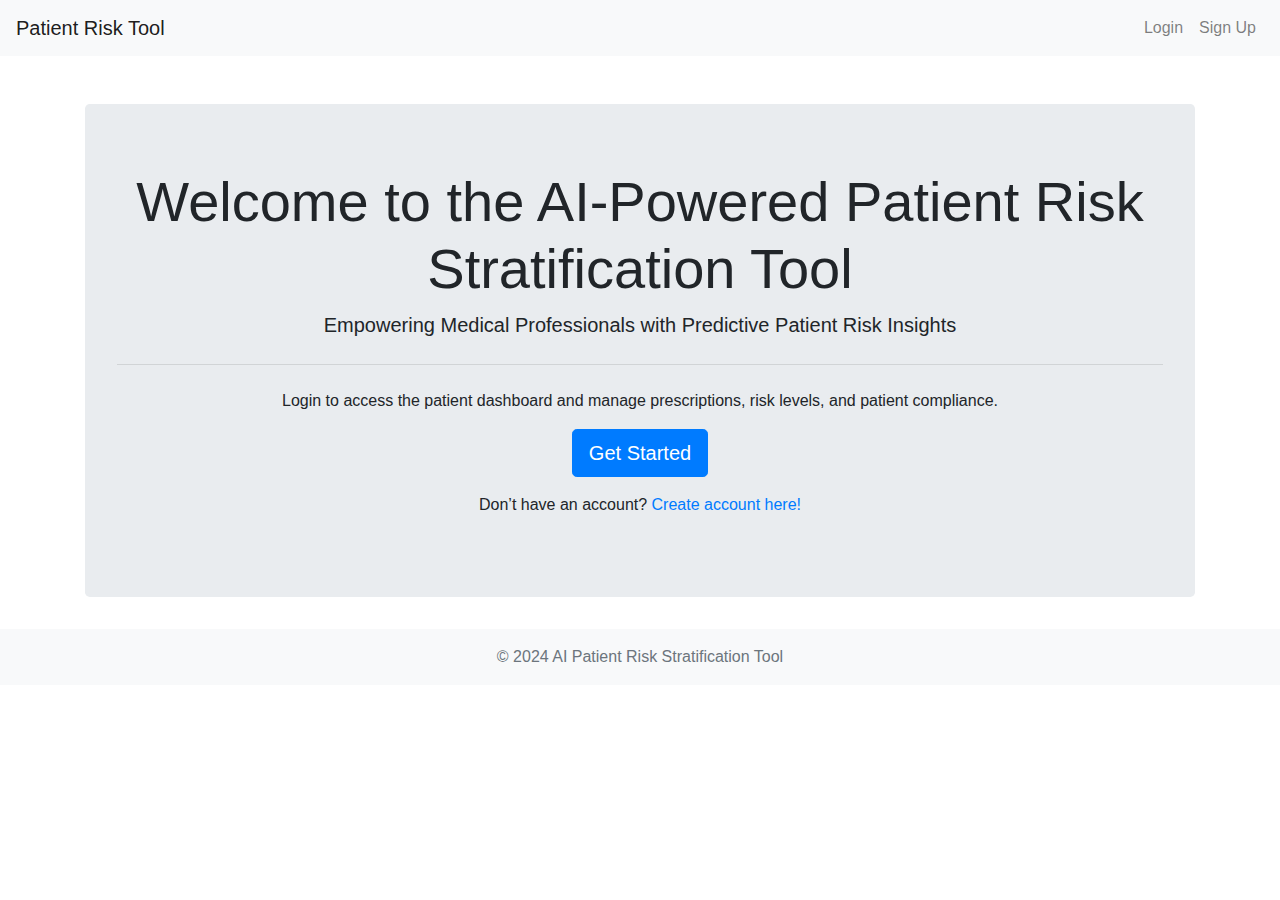
<file: Code/NJIT Hack/templates/index.html>
<!DOCTYPE html>
<html lang="en">
<head>
    <meta charset="UTF-8">
    <meta name="viewport" content="width=device-width, initial-scale=1.0">
    <title>AI Patient Risk Stratification Tool</title>
    <link rel="stylesheet" href="https://stackpath.bootstrapcdn.com/bootstrap/4.5.2/css/bootstrap.min.css">
</head>
<body>
    <!-- Navbar -->
    <nav class="navbar navbar-expand-lg navbar-light bg-light">
        <a class="navbar-brand" href="/">Patient Risk Tool</a>
        <div class="collapse navbar-collapse">
            <ul class="navbar-nav ml-auto">
                <li class="nav-item"><a class="nav-link" href="/login">Login</a></li>
                <li class="nav-item"><a class="nav-link" href="/signup">Sign Up</a></li>
            </ul>
        </div>
    </nav>

    <!-- Main Content -->
    <div class="container mt-5">
        <div class="jumbotron text-center">
            <h1 class="display-4">Welcome to the AI-Powered Patient Risk Stratification Tool</h1>
            <p class="lead">Empowering Medical Professionals with Predictive Patient Risk Insights</p>
            <hr class="my-4">
            <p>Login to access the patient dashboard and manage prescriptions, risk levels, and patient compliance.</p>
            <a class="btn btn-primary btn-lg" href="/login" role="button">Get Started</a>
            <p class="mt-3">Don’t have an account? <a href="/signup">Create account here!</a></p>
        </div>
    </div>

    <!-- Footer -->
    <footer class="footer mt-auto py-3 bg-light">
        <div class="container text-center">
            <span class="text-muted">&copy; 2024 AI Patient Risk Stratification Tool</span>
        </div>
    </footer>

    <!-- Optional JavaScript -->
    <script src="https://code.jquery.com/jquery-3.5.1.slim.min.js"></script>
    <script src="https://cdn.jsdelivr.net/npm/@popperjs/core@2.5.3/dist/umd/popper.min.js"></script>
    <script src="https://stackpath.bootstrapcdn.com/bootstrap/4.5.2/js/bootstrap.min.js"></script>
</body>
</html>
</file>
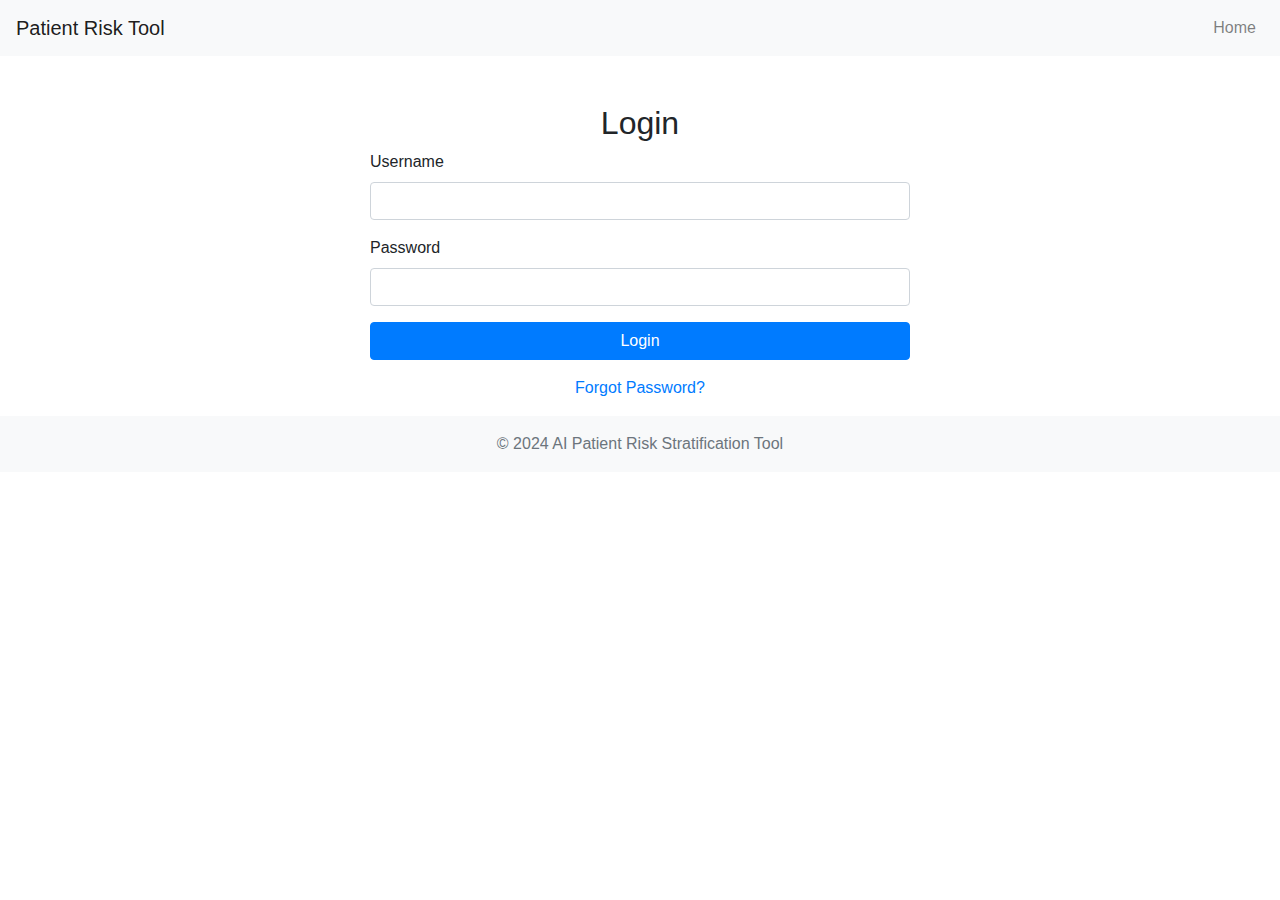
<file: Code/NJIT Hack/templates/login.html>
<!DOCTYPE html>
<html lang="en">
<head>
    <meta charset="UTF-8">
    <meta name="viewport" content="width=device-width, initial-scale=1.0">
    <title>Login - AI Patient Risk Stratification Tool</title>
    <link rel="stylesheet" href="https://stackpath.bootstrapcdn.com/bootstrap/4.5.2/css/bootstrap.min.css">
</head>
<body>
    <!-- Navbar -->
    <nav class="navbar navbar-expand-lg navbar-light bg-light">
        <a class="navbar-brand" href="/">Patient Risk Tool</a>
        <div class="collapse navbar-collapse">
            <ul class="navbar-nav ml-auto">
                <li class="nav-item"><a class="nav-link" href="/">Home</a></li>
            </ul>
        </div>
    </nav>

    <!-- Main Content -->
    <div class="container mt-5">
        <div class="row justify-content-center">
            <div class="col-md-6">
                <h2 class="text-center">Login</h2>
                <form method="POST" action="/login">
                    <div class="form-group">
                        <label for="username">Username</label>
                        <input type="text" class="form-control" id="username" name="username" required>
                    </div>
                    <div class="form-group">
                        <label for="password">Password</label>
                        <input type="password" class="form-control" id="password" name="password" required>
                    </div>
                    <button type="submit" class="btn btn-primary btn-block">Login</button>
                </form>
                <p class="text-center mt-3">
                    <a href="#">Forgot Password?</a>
                </p>
            </div>
        </div>
    </div>

    <!-- Footer -->
    <footer class="footer mt-auto py-3 bg-light">
        <div class="container text-center">
            <span class="text-muted">&copy; 2024 AI Patient Risk Stratification Tool</span>
        </div>
    </footer>

    <!-- Optional JavaScript -->
    <script src="https://code.jquery.com/jquery-3.5.1.slim.min.js"></script>
    <script src="https://cdn.jsdelivr.net/npm/@popperjs/core@2.5.3/dist/umd/popper.min.js"></script>
    <script src="https://stackpath.bootstrapcdn.com/bootstrap/4.5.2/js/bootstrap.min.js"></script>
</body>
</html>
</file>
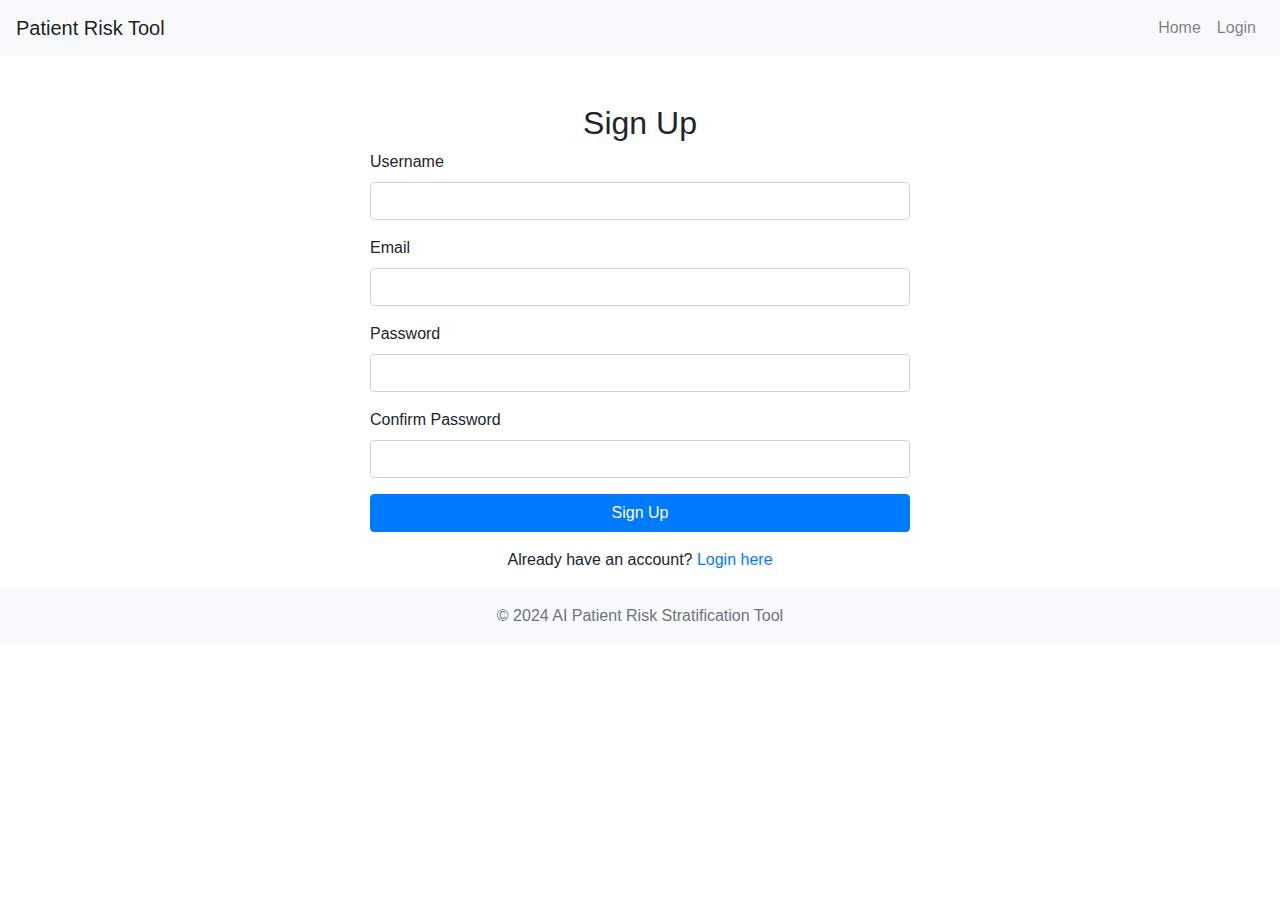
<file: Code/NJIT Hack/templates/signup.html>
<!DOCTYPE html>
<html lang="en">
<head>
    <meta charset="UTF-8">
    <meta name="viewport" content="width=device-width, initial-scale=1.0">
    <title>Sign Up - AI Patient Risk Stratification Tool</title>
    <link rel="stylesheet" href="https://stackpath.bootstrapcdn.com/bootstrap/4.5.2/css/bootstrap.min.css">
</head>
<body>
    <!-- Navbar -->
    <nav class="navbar navbar-expand-lg navbar-light bg-light">
        <a class="navbar-brand" href="/">Patient Risk Tool</a>
        <div class="collapse navbar-collapse">
            <ul class="navbar-nav ml-auto">
                <li class="nav-item"><a class="nav-link" href="/">Home</a></li>
                <li class="nav-item"><a class="nav-link" href="/login">Login</a></li>
            </ul>
        </div>
    </nav>

    <!-- Main Content -->
    <div class="container mt-5">
        <div class="row justify-content-center">
            <div class="col-md-6">
                <h2 class="text-center">Sign Up</h2>
                <form method="POST" action="/signup">
                    <div class="form-group">
                        <label for="username">Username</label>
                        <input type="text" class="form-control" id="username" name="username" required>
                    </div>
                    <div class="form-group">
                        <label for="email">Email</label>
                        <input type="email" class="form-control" id="email" name="email" required>
                    </div>
                    <div class="form-group">
                        <label for="password">Password</label>
                        <input type="password" class="form-control" id="password" name="password" required>
                    </div>
                    <div class="form-group">
                        <label for="confirm_password">Confirm Password</label>
                        <input type="password" class="form-control" id="confirm_password" name="confirm_password" required>
                    </div>
                    <button type="submit" class="btn btn-primary btn-block">Sign Up</button>
                </form>
                <p class="text-center mt-3">
                    Already have an account? <a href="/login">Login here</a>
                </p>
            </div>
        </div>
    </div>

    <!-- Footer -->
    <footer class="footer mt-auto py-3 bg-light">
        <div class="container text-center">
            <span class="text-muted">&copy; 2024 AI Patient Risk Stratification Tool</span>
        </div>
    </footer>

    <!-- Optional JavaScript -->
    <script src="https://code.jquery.com/jquery-3.5.1.slim.min.js"></script>
    <script src="https://cdn.jsdelivr.net/npm/@popperjs/core@2.5.3/dist/umd/popper.min.js"></script>
    <script src="https://stackpath.bootstrapcdn.com/bootstrap/4.5.2/js/bootstrap.min.js"></script>
</body>
</html>
</file>
